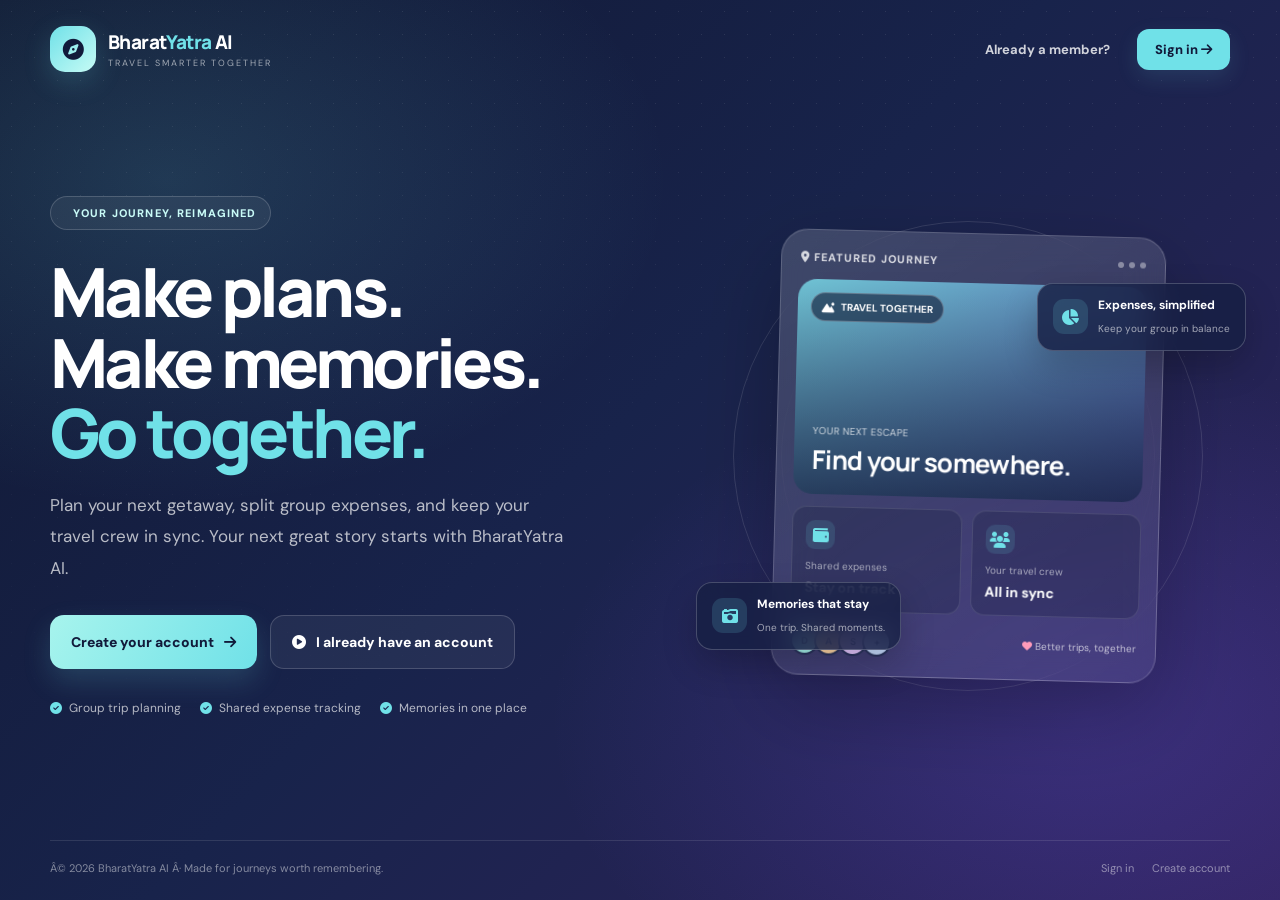
<file: start1/templates/index.html>
﻿<!DOCTYPE html>
<html lang="en">
<head>
  <meta charset="UTF-8">
  <meta name="viewport" content="width=device-width, initial-scale=1.0">
  <meta name="theme-color" content="#111a3a">
  <meta name="description" content="Plan group trips, share expenses, and keep every travel memory together with BharatYatra AI.">
    <meta name="google-site-verification" content="lZGWRj5hPmewPG3WODDH-ouRB-9sfZTmfJfUg36GJP0" />
  <title>BharatYatra AI | Travel smarter together</title>
  <link rel="preconnect" href="https://fonts.googleapis.com">
  <link rel="preconnect" href="https://fonts.gstatic.com" crossorigin>
  <link href="https://fonts.googleapis.com/css2?family=DM+Sans:wght@400;500;600;700&family=Manrope:wght@400;500;600;700;800&display=swap" rel="stylesheet">
  <link href="https://cdnjs.cloudflare.com/ajax/libs/font-awesome/6.5.2/css/all.min.css" rel="stylesheet">
  <style>
    :root {
      --navy: #111a3a;
      --navy-soft: #1c2a58;
      --purple: #7457f6;
      --purple-deep: #5d43dc;
      --cyan: #70e1e8;
      --ink: #172039;
      --muted: #7b849b;
      --line: rgba(255,255,255,.17);
      --white: #fff;
    }
    * { box-sizing: border-box; }
    html { scroll-behavior: smooth; }
    body {
      margin: 0;
      min-height: 100vh;
      font-family: "DM Sans", sans-serif;
      color: var(--white);
      background:
        radial-gradient(ellipse at 13% 20%, rgba(112,225,232,.15), transparent 32%),
        radial-gradient(ellipse at 85% 80%, rgba(116,87,246,.23), transparent 35%),
        linear-gradient(135deg, #101832 0%, #18234b 48%, #30235d 100%);
      overflow-x: hidden;
    }
    body::before {
      content: ""; position: fixed; inset: 0; pointer-events: none; opacity: .18;
      background-image: radial-gradient(rgba(255,255,255,.55) .7px, transparent .7px);
      background-size: 23px 23px;
      mask-image: linear-gradient(to bottom, black, transparent 90%);
    }
    a { color: inherit; text-decoration: none; }
    a:focus-visible { outline: 3px solid var(--cyan); outline-offset: 4px; }
    .page-shell { position: relative; z-index: 1; min-height: 100vh; display: flex; flex-direction: column; }
    .navbar {
      width: min(1180px, calc(100% - 48px)); margin: 0 auto;
      display: flex; justify-content: space-between; align-items: center;
      padding: 26px 0;
    }
    .brand { display: inline-flex; align-items: center; gap: 12px; }
    .brand-icon {
      width: 46px; height: 46px; display: grid; place-items: center;
      border-radius: 15px; color: var(--navy); font-size: 21px;
      background: linear-gradient(135deg, var(--cyan), #c6fbf5);
      box-shadow: 0 9px 28px rgba(112,225,232,.18);
    }
    .brand-title { display: block; font-family: Manrope, sans-serif; font-size: 19px; font-weight: 800; letter-spacing: -.6px; }
    .brand-title span { color: var(--cyan); }
    .brand-subtitle { display: block; margin-top: 2px; font-size: 9px; text-transform: uppercase; letter-spacing: 2px; color: rgba(255,255,255,.58); }
    .nav-actions { display: flex; align-items: center; gap: 12px; }
    .nav-link { font-size: 13px; font-weight: 700; color: rgba(255,255,255,.8); padding: 12px 15px; border-radius: 12px; transition: background .2s, color .2s; }
    .nav-link:hover { background: rgba(255,255,255,.08); color: white; }
    .nav-cta { color: var(--navy); background: var(--cyan); padding: 12px 18px; border-radius: 12px; font-weight: 800; font-size: 13px; box-shadow: 0 8px 22px rgba(112,225,232,.12); }
    .nav-cta:hover { background: #a3f3ee; transform: translateY(-1px); }
    main { width: min(1180px, calc(100% - 48px)); margin: 0 auto; flex: 1; display: grid; grid-template-columns: 1.04fr .96fr; align-items: center; gap: clamp(36px, 7vw, 100px); padding: 42px 0 68px; }
    .hero { max-width: 650px; }
    .pill { display: inline-flex; align-items: center; gap: 9px; border: 1px solid var(--line); border-radius: 999px; padding: 9px 13px; background: rgba(255,255,255,.055); color: #c9fbf7; font-size: 11px; font-weight: 800; letter-spacing: 1.15px; }
    .pill i { color: var(--cyan); }
    h1 { font-family: Manrope, sans-serif; font-size: clamp(43px, 5.3vw, 72px); line-height: 1.04; letter-spacing: -3.6px; margin: 26px 0 22px; font-weight: 800; }
    h1 .accent { color: var(--cyan); }
    .hero-copy { max-width: 520px; color: rgba(255,255,255,.7); font-size: clamp(15px, 1.5vw, 17px); line-height: 1.85; margin: 0; }
    .hero-actions { display: flex; flex-wrap: wrap; gap: 13px; margin-top: 31px; }
    .btn { min-height: 54px; padding: 0 21px; display: inline-flex; align-items: center; justify-content: center; gap: 10px; border-radius: 14px; font-size: 14px; font-weight: 800; transition: transform .2s, box-shadow .2s, background .2s; }
    .btn:hover { transform: translateY(-2px); }
    .btn-primary { color: var(--navy); background: linear-gradient(120deg, #a7f4ed, var(--cyan)); box-shadow: 0 12px 28px rgba(112,225,232,.17); }
    .btn-primary:hover { box-shadow: 0 16px 34px rgba(112,225,232,.25); }
    .btn-secondary { border: 1px solid var(--line); color: #fff; background: rgba(255,255,255,.055); }
    .btn-secondary:hover { background: rgba(255,255,255,.11); }
    .hero-points { display: flex; flex-wrap: wrap; gap: 19px; margin-top: 31px; color: rgba(255,255,255,.68); font-size: 12px; }
    .hero-points span { display: inline-flex; align-items: center; gap: 7px; }
    .hero-points i { color: var(--cyan); }
    .visual { position: relative; min-height: 510px; display: grid; place-items: center; }
    .orbit { position: absolute; width: min(100%, 470px); aspect-ratio: 1; border: 1px solid rgba(255,255,255,.12); border-radius: 50%; }
    .orbit::before, .orbit::after { content: ""; position: absolute; border: 1px solid rgba(255,255,255,.09); border-radius: 50%; inset: 10%; }
    .orbit::after { inset: 21%; }
    .travel-window {
      width: min(100%, 385px); position: relative; z-index: 1;
      border: 1px solid rgba(255,255,255,.2); border-radius: 27px; padding: 17px;
      background: linear-gradient(145deg, rgba(255,255,255,.16), rgba(255,255,255,.065));
      box-shadow: 0 30px 85px rgba(0,0,0,.25); backdrop-filter: blur(18px);
      transform: rotate(1.5deg);
    }
    .window-top { display: flex; align-items: center; justify-content: space-between; padding: 3px 2px 15px; }
    .window-label { font-size: 11px; font-weight: 800; letter-spacing: 1px; color: rgba(255,255,255,.8); text-transform: uppercase; }
    .window-dots { display: flex; gap: 5px; }
    .window-dots span { width: 6px; height: 6px; border-radius: 50%; background: rgba(255,255,255,.4); }
    .destination-art {
      height: 215px; border-radius: 19px; overflow: hidden; position: relative;
      background:
        linear-gradient(180deg, rgba(12,20,49,.02), rgba(12,20,49,.7)),
        url("https://images.unsplash.com/photo-1626621341517-bbf3d9990a23?auto=format&fit=crop&w=1000&q=85") center 52% / cover,
        linear-gradient(135deg, #71c6d7, #5261a8);
    }
    .destination-tag { position: absolute; top: 13px; left: 13px; display: inline-flex; gap: 6px; align-items: center; padding: 7px 10px; background: rgba(14,22,50,.6); border: 1px solid rgba(255,255,255,.25); border-radius: 999px; font-size: 10px; font-weight: 700; backdrop-filter: blur(8px); }
    .destination-name { position: absolute; left: 18px; bottom: 17px; }
    .destination-name small { display: block; color: rgba(255,255,255,.75); font-size: 10px; margin-bottom: 4px; }
    .destination-name strong { font-family: Manrope, sans-serif; font-size: 26px; letter-spacing: -.7px; }
    .trip-summary { display: grid; grid-template-columns: 1fr 1fr; gap: 10px; margin-top: 12px; }
    .summary-item { border: 1px solid rgba(255,255,255,.11); border-radius: 14px; padding: 13px; background: rgba(12,20,49,.22); }
    .summary-icon { width: 29px; height: 29px; display: grid; place-items: center; border-radius: 9px; color: var(--cyan); background: rgba(112,225,232,.13); margin-bottom: 10px; }
    .summary-item small { display: block; font-size: 10px; color: rgba(255,255,255,.57); margin-bottom: 4px; }
    .summary-item strong { font-size: 14px; }
    .member-row { display: flex; align-items: center; justify-content: space-between; padding: 15px 2px 2px; }
    .avatars { display: flex; padding-left: 4px; }
    .avatar { width: 29px; height: 29px; margin-left: -5px; display: grid; place-items: center; border: 2px solid #29325c; border-radius: 50%; font-size: 10px; font-weight: 800; color: #182044; background: #a7f4ed; }
    .avatar:nth-child(2) { background: #ffd6a5; }
    .avatar:nth-child(3) { background: #e5c7ff; }
    .avatar:nth-child(4) { background: #c7dcff; }
    .member-caption { font-size: 10px; color: rgba(255,255,255,.67); }
    .floating-badge { position: absolute; z-index: 2; display: flex; align-items: center; gap: 10px; padding: 13px 15px; border-radius: 16px; border: 1px solid rgba(255,255,255,.2); background: rgba(23,32,68,.84); backdrop-filter: blur(12px); box-shadow: 0 15px 35px rgba(0,0,0,.2); animation: bob 5s ease-in-out infinite; }
    .floating-badge i { width: 35px; height: 35px; display: grid; place-items: center; border-radius: 11px; background: rgba(112,225,232,.15); color: var(--cyan); }
    .floating-badge strong { display: block; font-size: 12px; margin-bottom: 3px; }
    .floating-badge small { color: rgba(255,255,255,.6); font-size: 10px; }
    .badge-expense { top: 16%; right: -3%; }
    .badge-memory { bottom: 12%; left: -2%; animation-delay: -2.5s; }
    @keyframes bob { 0%,100% { transform: translateY(0); } 50% { transform: translateY(-9px); } }
    footer { width: min(1180px, calc(100% - 48px)); margin: 0 auto; border-top: 1px solid rgba(255,255,255,.11); padding: 20px 0 25px; display: flex; justify-content: space-between; align-items: center; gap: 15px; color: rgba(255,255,255,.47); font-size: 11px; }
    .footer-links { display: flex; gap: 18px; }
    .footer-links a:hover { color: var(--cyan); }
    @media (max-width: 980px) {
      main { grid-template-columns: 1fr .85fr; gap: 28px; }
      h1 { font-size: clamp(40px, 5vw, 58px); letter-spacing: -2.6px; }
      .visual { min-height: 440px; }
      .badge-expense { right: -1%; }
      .badge-memory { left: -1%; }
    }
    @media (max-width: 760px) {
      .navbar, main, footer { width: min(100% - 36px, 560px); }
      .navbar { padding: 20px 0; }
      main { display: flex; flex-direction: column; align-items: stretch; gap: 22px; padding: 45px 0 48px; }
      .hero { text-align: center; }
      .hero-copy { margin: 0 auto; }
      .hero-actions, .hero-points { justify-content: center; }
      h1 { font-size: clamp(43px, 10vw, 62px); letter-spacing: -2.8px; }
      .visual { min-height: 440px; }
      .travel-window { max-width: 355px; }
      .badge-expense { right: 0; top: 8%; }
      .badge-memory { left: 0; bottom: 7%; }
      .visual-footer { flex-direction: column; align-items: flex-start; }
    }
    @media (max-width: 430px) {
      .navbar, main, footer { width: calc(100% - 30px); }
      .navbar { padding-top: 17px; }
      .brand-icon { width: 41px; height: 41px; border-radius: 13px; }
      .brand-title { font-size: 17px; }
      .nav-link { display: none; }
      .nav-cta { padding: 11px 13px; font-size: 12px; }
      main { padding-top: 37px; }
      h1 { font-size: 42px; letter-spacing: -2.2px; }
      .hero-copy { font-size: 14px; }
      .btn { width: 100%; min-height: 51px; }
      .hero-actions { flex-direction: column; }
      .hero-points { gap: 12px; font-size: 11px; }
      .visual { min-height: 385px; }
      .travel-window { padding: 12px; border-radius: 22px; }
      .destination-art { height: 185px; }
      .destination-name strong { font-size: 23px; }
      .floating-badge { padding: 9px 10px; gap: 7px; }
      .floating-badge i { width: 30px; height: 30px; }
      .badge-expense { right: -2px; top: 3%; }
      .badge-memory { left: -2px; bottom: 2%; }
      footer { flex-direction: column; align-items: flex-start; }
    }
    @media (prefers-reduced-motion: reduce) {
      *, *::before, *::after { animation-duration: .01ms !important; transition-duration: .01ms !important; scroll-behavior: auto !important; }
    }
  </style>
</head>
<body>
  <div class="page-shell">
    <header class="navbar">
      <a class="brand" href="/" aria-label="BharatYatra AI home">
        <span class="brand-icon"><i class="fa-solid fa-compass"></i></span>
        <span>
          <span class="brand-title">Bharat<span>Yatra</span> AI</span>
          <span class="brand-subtitle">Travel smarter together</span>
        </span>
      </a>
      <nav class="nav-actions" aria-label="Account navigation">
        <a href="/login" class="nav-link">Already a member?</a>
        <a href="/login" class="nav-cta">Sign in <i class="fa-solid fa-arrow-right"></i></a>
      </nav>
    </header>

    <main>
      <section class="hero">
        <div class="pill"><i class="fa-solid fa-sparkles"></i> YOUR JOURNEY, REIMAGINED</div>
        <h1>Make plans.<br>Make memories.<br><span class="accent">Go together.</span></h1>
        <p class="hero-copy">Plan your next getaway, split group expenses, and keep your travel crew in sync. Your next great story starts with BharatYatra AI.</p>
        <div class="hero-actions">
          <a href="/register" class="btn btn-primary">Create your account <i class="fa-solid fa-arrow-right"></i></a>
          <a href="/login" class="btn btn-secondary"><i class="fa-solid fa-circle-play"></i> I already have an account</a>
        </div>
        <div class="hero-points">
          <span><i class="fa-solid fa-check-circle"></i> Group trip planning</span>
          <span><i class="fa-solid fa-check-circle"></i> Shared expense tracking</span>
          <span><i class="fa-solid fa-check-circle"></i> Memories in one place</span>
        </div>
      </section>

      <section class="visual" aria-label="Illustration of a group trip dashboard">
        <div class="orbit"></div>
        <div class="travel-window">
          <div class="window-top">
            <span class="window-label"><i class="fa-solid fa-location-dot"></i> Featured journey</span>
            <div class="window-dots"><span></span><span></span><span></span></div>
          </div>
          <div class="destination-art">
            <div class="destination-tag"><i class="fa-solid fa-mountain-sun"></i> TRAVEL TOGETHER</div>
            <div class="destination-name"><small>YOUR NEXT ESCAPE</small><strong>Find your somewhere.</strong></div>
          </div>
          <div class="trip-summary">
            <div class="summary-item">
              <span class="summary-icon"><i class="fa-solid fa-wallet"></i></span>
              <small>Shared expenses</small>
              <strong>Stay on track</strong>
            </div>
            <div class="summary-item">
              <span class="summary-icon"><i class="fa-solid fa-users"></i></span>
              <small>Your travel crew</small>
              <strong>All in sync</strong>
            </div>
          </div>
          <div class="member-row">
            <div class="avatars" aria-label="Travel group illustration">
              <span class="avatar">D</span><span class="avatar">A</span><span class="avatar">S</span><span class="avatar">+</span>
            </div>
            <span class="member-caption"><i class="fa-solid fa-heart" style="color:#ff9bba"></i> Better trips, together</span>
          </div>
        </div>
        <div class="floating-badge badge-expense">
          <i class="fa-solid fa-chart-pie"></i>
          <span><strong>Expenses, simplified</strong><small>Keep your group in balance</small></span>
        </div>
        <div class="floating-badge badge-memory">
          <i class="fa-solid fa-camera-retro"></i>
          <span><strong>Memories that stay</strong><small>One trip. Shared moments.</small></span>
        </div>
      </section>
    </main>

    <footer>
      <span>Â© <span id="year"></span> BharatYatra AI Â· Made for journeys worth remembering.</span>
      <div class="footer-links">
        <a href="/login">Sign in</a>
        <a href="/register">Create account</a>
      </div>
    </footer>
  </div>
  <script>
    document.getElementById("year").textContent = new Date().getFullYear();
  </script>
</body>
</html>
</file>
